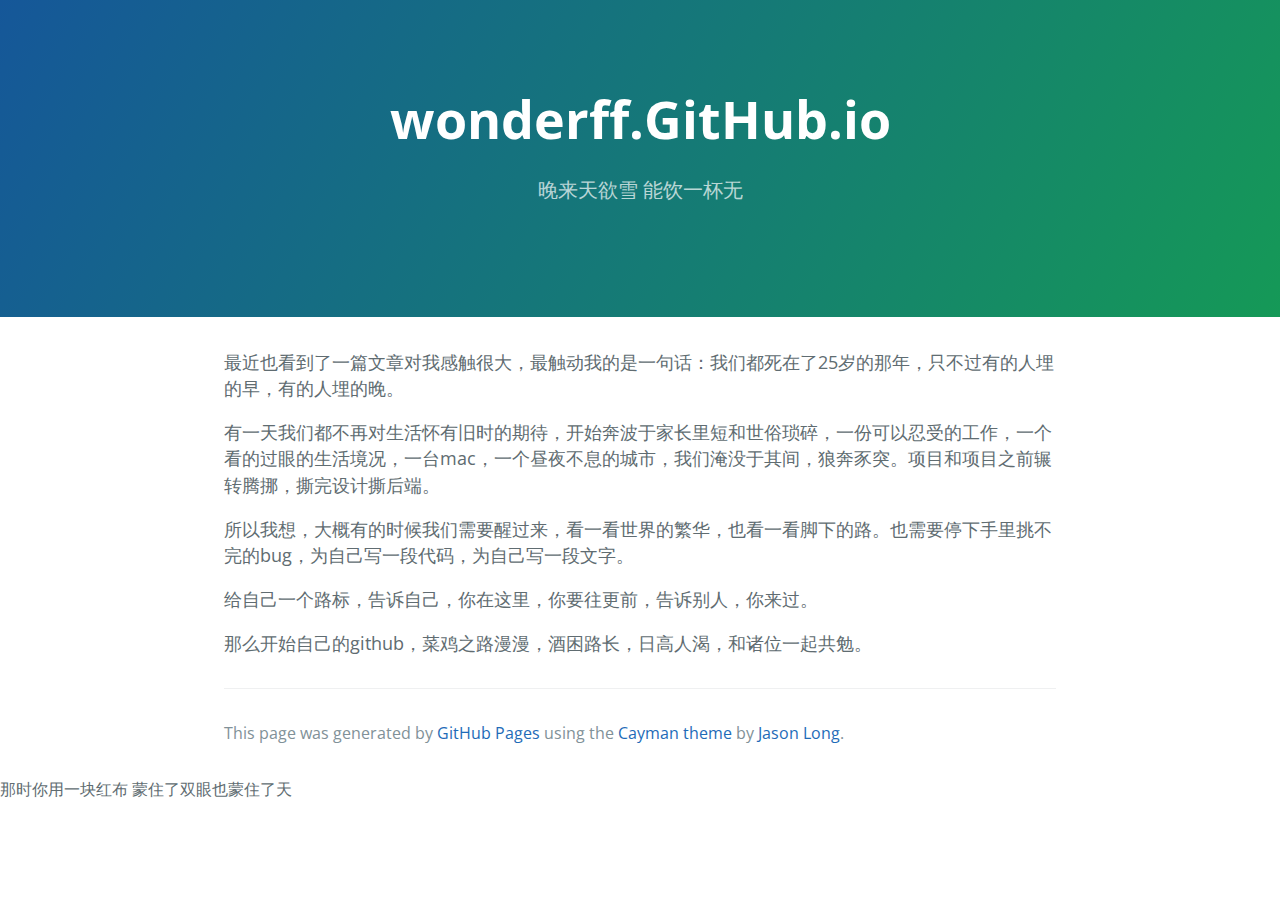
<file: index.html>
<!DOCTYPE html>
<html lang="en-us">
  <head>
    <meta charset="UTF-8">
    <title>wonderff.GitHub.io by wonderFF</title>
    <meta name="viewport" content="width=device-width, initial-scale=1">
    <link rel="stylesheet" type="text/css" href="stylesheets/normalize.css" media="screen">
    <link href='https://fonts.googleapis.com/css?family=Open+Sans:400,700' rel='stylesheet' type='text/css'>
    <link rel="stylesheet" type="text/css" href="stylesheets/stylesheet.css" media="screen">
    <link rel="stylesheet" type="text/css" href="stylesheets/github-light.css" media="screen">

  </head>
  <body>
    <section class="page-header">
      <h1 class="project-name">wonderff.GitHub.io</h1>
      <h2 class="project-tagline">晚来天欲雪 能饮一杯无</h2>
    </section>

    <section class="main-content">
      <p>最近也看到了一篇文章对我感触很大，最触动我的是一句话：我们都死在了25岁的那年，只不过有的人埋的早，有的人埋的晚。</p>

<p>有一天我们都不再对生活怀有旧时的期待，开始奔波于家长里短和世俗琐碎，一份可以忍受的工作，一个看的过眼的生活境况，一台mac，一个昼夜不息的城市，我们淹没于其间，狼奔豕突。项目和项目之前辗转腾挪，撕完设计撕后端。</p>

<p>所以我想，大概有的时候我们需要醒过来，看一看世界的繁华，也看一看脚下的路。也需要停下手里挑不完的bug，为自己写一段代码，为自己写一段文字。</p>

<p>给自己一个路标，告诉自己，你在这里，你要往更前，告诉别人，你来过。</p>

<p>那么开始自己的github，菜鸡之路漫漫，酒困路长，日高人渴，和诸位一起共勉。</p>

      <footer class="site-footer">

        <span class="site-footer-credits">This page was generated by <a href="https://pages.github.com">GitHub Pages</a> using the <a href="https://github.com/jasonlong/cayman-theme">Cayman theme</a> by <a href="https://twitter.com/jasonlong">Jason Long</a>.</span>
      </footer>

    </section>
    <span>那时你用一块红布 蒙住了双眼也蒙住了天</span>
  
  </body>
</html>
</file>
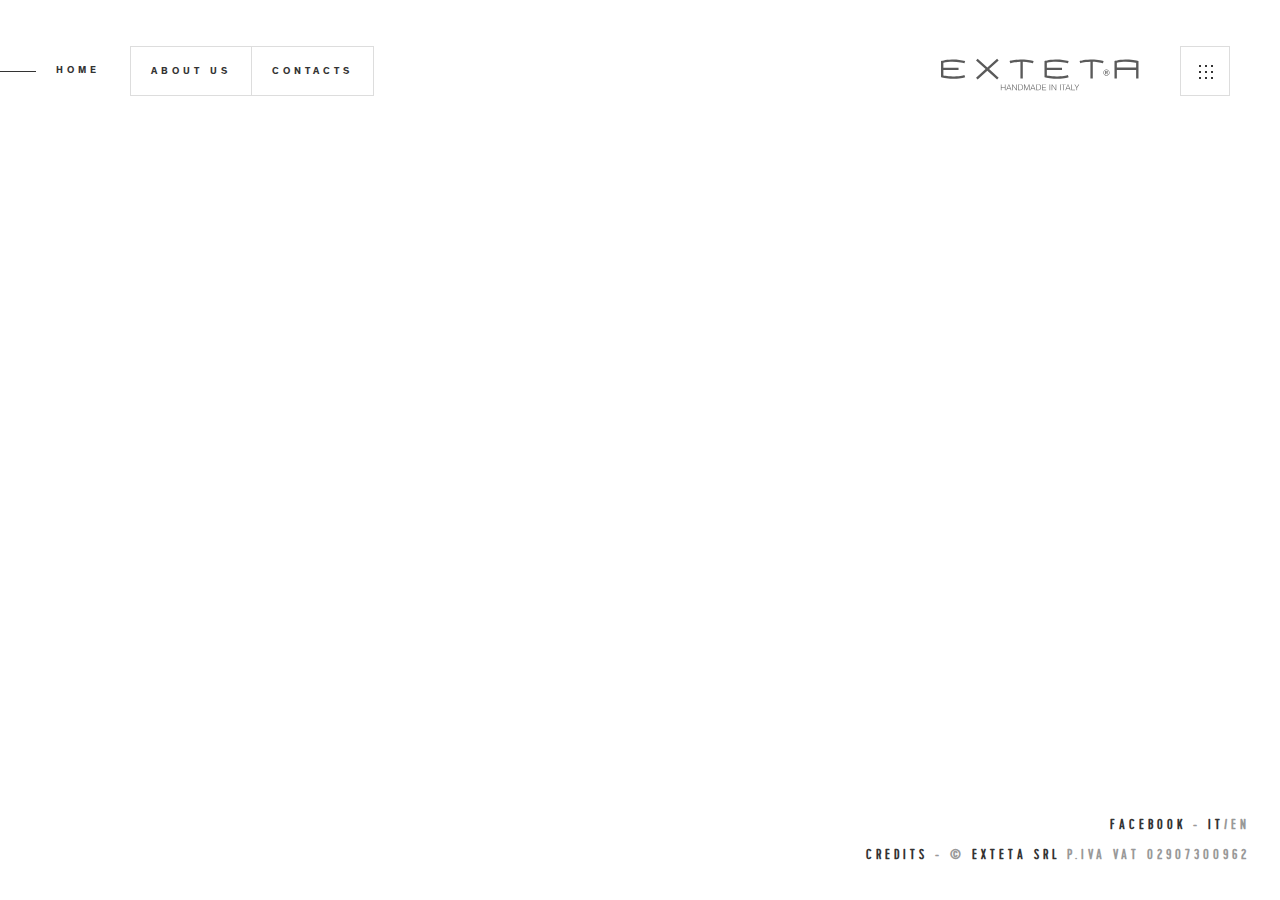
<file: about.html>
<!DOCTYPE html>
<html lang="en">
<head>
	<meta charset="UTF-8" />
	<title>Document</title>
	<link rel="stylesheet" href="css/reset.css" />
	<link rel="stylesheet" href="css/basic.css" />
</head>
<body>
	<div id="initBg"></div>
	<header id="header">
		<div class="header-left">
			<a href="#" class="nav home">
				HOME
				<span></span>
			</a>
			<a href="#" class="nav about">
				ABOUT US
				<span></span>
				<span></span>
				<span></span>
				<span></span>
			</a>
			<a href="#" class="nav contact">
				CONTACTS
				<span></span>
				<span></span>
				<span></span>
				<span></span>
			</a>
		</div>


		<div class="header-logo">
			<a href="#">
				 <svg xmlns="http://www.w3.org/2000/svg" viewBox="-0.479 -0.369 95 16" preserveAspectRatio="xMidYMid meet">
					<polygon fill="#5a5a5a" points="28.708,14.969 28.708,13.6 30.36,13.6 30.36,14.969 30.624,14.969 30.624,12.175 30.36,12.175 
					30.36,13.374 28.708,13.374 28.708,12.175 28.444,12.175 28.444,14.969 "></polygon>
					<path fill-rule="evenodd" clip-rule="evenodd" fill="#5a5a5a" d="M31.264,14.969l0.33-0.877h1.273l0.322,0.877h0.272l-1.071-2.794
					h-0.299l-1.098,2.794H31.264z M32.231,12.4l0.547,1.466h-1.094L32.231,12.4z"></path>
					<polygon fill="#5a5a5a" points="35.708,14.969 36.015,14.969 36.015,12.175 35.75,12.175 35.75,14.615 35.743,14.615 34.129,12.175 
					33.83,12.175 33.83,14.969 34.094,14.969 34.094,12.532 34.102,12.532 "></polygon>
					<path fill-rule="evenodd" clip-rule="evenodd" fill="#5a5a5a" d="M37.593,14.969c0.369,0,0.734-0.055,0.99-0.342
					c0.255-0.279,0.337-0.69,0.337-1.059c0-0.373-0.097-0.916-0.465-1.185c-0.261-0.189-0.551-0.209-0.862-0.209h-0.955v2.794H37.593z
					 M36.903,12.4h0.632c0.232,0,0.473,0.015,0.64,0.104c0.393,0.209,0.481,0.655,0.481,1.063c0,0.38-0.093,0.856-0.466,1.047
					c-0.213,0.113-0.419,0.128-0.655,0.128h-0.632V12.4z"></path>
					<polygon fill="#5a5a5a" points="39.692,14.969 39.692,12.478 39.701,12.478 40.621,14.969 40.869,14.969 41.785,12.478 
					41.792,12.478 41.792,14.969 42.056,14.969 42.056,12.175 41.656,12.175 40.756,14.639 40.748,14.639 39.832,12.175 39.429,12.175 
					39.429,14.969 "></polygon>
					<path fill-rule="evenodd" clip-rule="evenodd" fill="#5a5a5a" d="M42.688,14.969l0.33-0.877h1.273l0.321,0.877h0.272l-1.072-2.794
					h-0.299l-1.098,2.794H42.688z M43.654,12.4l0.547,1.466h-1.095L43.654,12.4z"></path>
					<path fill-rule="evenodd" clip-rule="evenodd" fill="#5a5a5a" d="M46.215,14.969c0.369,0,0.734-0.055,0.991-0.342
					c0.255-0.279,0.336-0.69,0.336-1.059c0-0.373-0.097-0.916-0.465-1.185c-0.26-0.189-0.551-0.209-0.862-0.209H45.26v2.794H46.215z
					 M45.524,12.4h0.632c0.234,0,0.474,0.015,0.641,0.104c0.393,0.209,0.481,0.655,0.481,1.063c0,0.38-0.093,0.856-0.465,1.047
					c-0.213,0.113-0.419,0.128-0.656,0.128h-0.632V12.4z"></path>
					<polygon fill="#5a5a5a" points="49.959,14.969 49.959,14.743 48.326,14.743 48.326,13.634 49.765,13.634 49.765,13.409 
					48.326,13.409 48.326,12.4 49.92,12.4 49.92,12.175 48.062,12.175 48.062,14.969 "></polygon>
					<rect x="51.604" y="12.175" fill="#5a5a5a" width="0.264" height="2.794"></rect>
					<polygon fill="#5a5a5a" points="54.46,14.969 54.766,14.969 54.766,12.175 54.502,12.175 54.502,14.615 54.495,14.615 
					52.881,12.175 52.581,12.175 52.581,14.969 52.845,14.969 52.845,12.532 52.854,12.532 "></polygon>
					<rect x="56.562" y="12.175" fill="#5a5a5a" width="0.264" height="2.794"></rect>
					<polygon fill="#5a5a5a" points="57.295,12.4 58.179,12.4 58.179,14.969 58.443,14.969 58.443,12.4 59.328,12.4 59.328,12.175 
					57.295,12.175 "></polygon>
					<path fill-rule="evenodd" clip-rule="evenodd" fill="#5a5a5a" d="M59.363,14.969l0.33-0.877h1.271l0.323,0.877h0.271l-1.071-2.794
					h-0.3l-1.097,2.794H59.363z M60.328,12.4l0.548,1.466h-1.094L60.328,12.4z"></path>
					<polygon fill="#5a5a5a" points="63.698,14.969 63.698,14.743 62.2,14.743 62.2,12.175 61.937,12.175 61.937,14.969 "></polygon>
					<polygon fill="#5a5a5a" points="63.698,12.175 63.394,12.175 64.393,13.77 64.393,14.969 64.655,14.969 64.655,13.75 65.67,12.175 
					65.362,12.175 64.52,13.521 "></polygon>
					<path fill="#5a5a5a" d="M65.821,1.056c0,0,1.754-0.625,5.131-0.749c3.357-0.123,6.3,0.734,6.318,0.739l-0.315,1.08
					c0,0-0.693-0.201-1.783-0.389c-0.831-0.144-1.892-0.278-3.049-0.31v7.987h-1.124V1.431c-3.162,0.116-4.804,0.686-4.804,0.686
					L65.821,1.056z"></path>
					<path fill="#5a5a5a" d="M92.715,5.326h-9.156v4.086h-1.125l-0.001-8.363c0,0,1.734-0.619,5.112-0.742
					c3.355-0.123,6.278,0.728,6.296,0.732v8.372h-1.126V5.326z M83.559,4.202h9.156V1.923C92.449,1.864,92.13,1.8,91.764,1.737
					c-2.465-0.425-5.696-0.506-8.205,0.146V4.202z"></path>
					<path fill="#5a5a5a" d="M50.299,1.895v2.312h7.202v1.125h-7.202v2.593c0.276,0.06,0.619,0.127,1.011,0.193
					C52.406,8.301,53.9,8.467,55.487,8.4c3.155-0.133,4.792-0.712,4.792-0.712l0.379,1.058c0,0-1.75,0.636-5.124,0.777
					c-3.353,0.14-6.299-0.698-6.317-0.703l-0.043-0.015V1.064l0.021-0.008c0,0,1.754-0.626,5.131-0.749
					c1.989-0.073,4.385,0.175,6.318,0.738l-0.316,1.08c0,0-0.693-0.201-1.782-0.389C56.067,1.31,52.814,1.23,50.299,1.895"></path>
					<path fill="#5a5a5a" d="M32.562,1.056c0,0,1.753-0.625,5.13-0.749c3.357-0.123,6.3,0.734,6.318,0.739l-0.315,1.08
					c0,0-0.694-0.201-1.784-0.389c-0.832-0.144-1.892-0.278-3.049-0.31v7.987h-1.125V1.431c-3.161,0.116-4.803,0.686-4.803,0.686
					L32.562,1.056z"></path>
					<path fill="#5a5a5a" d="M1.125,1.895v2.312h7.202v1.125H1.125v2.593C1.4,7.984,1.742,8.052,2.136,8.118
					C3.233,8.301,4.726,8.467,6.312,8.4c3.155-0.133,4.792-0.712,4.792-0.712l0.38,1.058c0,0-1.75,0.636-5.124,0.777
					c-3.353,0.14-6.3-0.698-6.317-0.703L0,8.806V1.064l0.021-0.008c0,0,1.753-0.626,5.131-0.749c1.989-0.073,4.386,0.175,6.317,0.738
					l-0.314,1.08c0,0-0.695-0.201-1.784-0.389C6.893,1.31,3.64,1.23,1.125,1.895"></path>
					<polygon fill="#5a5a5a" points="17.399,0 22.023,4.162 26.646,0 27.399,0.835 22.863,4.917 27.399,8.999 26.646,9.836 22.023,5.674 
					17.399,9.836 16.647,8.999 21.183,4.917 16.647,0.835 "></polygon>
					<path fill-rule="evenodd" clip-rule="evenodd" fill="#5a5a5a" d="M80.08,6.588c0,0.4-0.146,0.746-0.438,1.039
					c-0.292,0.285-0.647,0.428-1.066,0.428c-0.399,0-0.74-0.143-1.019-0.428c-0.28-0.293-0.419-0.648-0.419-1.067
					c0-0.387,0.142-0.724,0.429-1.01c0.291-0.285,0.637-0.429,1.037-0.429c0.419,0,0.769,0.144,1.048,0.429
					C79.937,5.829,80.08,6.176,80.08,6.588 M79.861,6.588c0-0.349-0.12-0.641-0.363-0.875C79.264,5.47,78.966,5.35,78.604,5.35
					c-0.35,0-0.645,0.12-0.886,0.362c-0.235,0.234-0.353,0.527-0.353,0.875c0,0.349,0.12,0.648,0.362,0.896
					c0.241,0.24,0.533,0.361,0.876,0.361c0.355,0,0.654-0.121,0.895-0.361C79.741,7.236,79.861,6.937,79.861,6.588 M79.28,7.388h-0.381
					l-0.306-0.657h-0.229v0.657h-0.333v-1.59h0.562c0.452,0,0.677,0.155,0.677,0.467c0,0.196-0.114,0.336-0.344,0.419L79.28,7.388z
					 M78.594,6.512c0.21,0,0.314-0.076,0.314-0.229c0-0.152-0.111-0.229-0.333-0.229h-0.21v0.458H78.594z"></path>
				</svg>
			</a>
		</div>

		<div class="header-open">
			<a href="#" class="open">
				<span class="line"></span>
				<span class="line"></span>
				<span class="line"></span>
				<span class="line"></span>
				<i class="dot"></i>
				<i class="dot"></i>
				<i class="dot"></i>
				<i class="dot"></i>
				<i class="dot"></i>
				<i class="dot"></i>
				<i class="dot"></i>
				<i class="dot"></i>
				<i class="dot"></i>
			</a>
		</div>
	</header>
	<nav id="landing" class="land-unactive">
		<ul id="landing-items">	
		</ul>
		<div class="circle">	
		</div>
	</nav>
	
	<footer id="footer">
		<div class="footer-right">
			<p><a href="#">FACEBOOK</a> - <a href="#" class="lang">IT</a>/<a href="#" class="lang active">EN</a></p>
			<p><a href="#">CREDITS</a> - © <a href="#">EXTETA SRL</a> P.IVA VAT 02907300962</p>
		</div>
	</footer>

<script src="js/templete-native.js"></script>
<script id="model-open" type="text/html">
	<%for(var i=0;i<products.length;i++){%>
		<li>
			<a href=<%=products[i].link%> >
			<div class="before" style="background-color:<%=products[i].color%>"></div>
				<header>
					<h1>
						<%for(var j=0; j<products[i].title.length;j++){%>
						<div style=
							<%if(products[i].title.length == 1){%>
								<%=("top:36%")%>
							<%}%>
						>
							<%for(var k=0; k<products[i].title[j].length;k++){%>
							<span style="transition-delay:<%=k*20%>ms">
								<%=products[i].title[j][k]%>
							</span>
							<%}%>
						</div>
						<%}%>
					</h1>
				</header>
			</a>
			<figure>
				<img src=<%=products[i].img%>>
				<img src=<%=products[i]["shadow-pic"]%>>
			</figure>
		</li>
	<%}%>
</script>

<script src="js/open-data.js"></script>	
<script src="js/basic.js"></script>
</body>
</html>
</file>
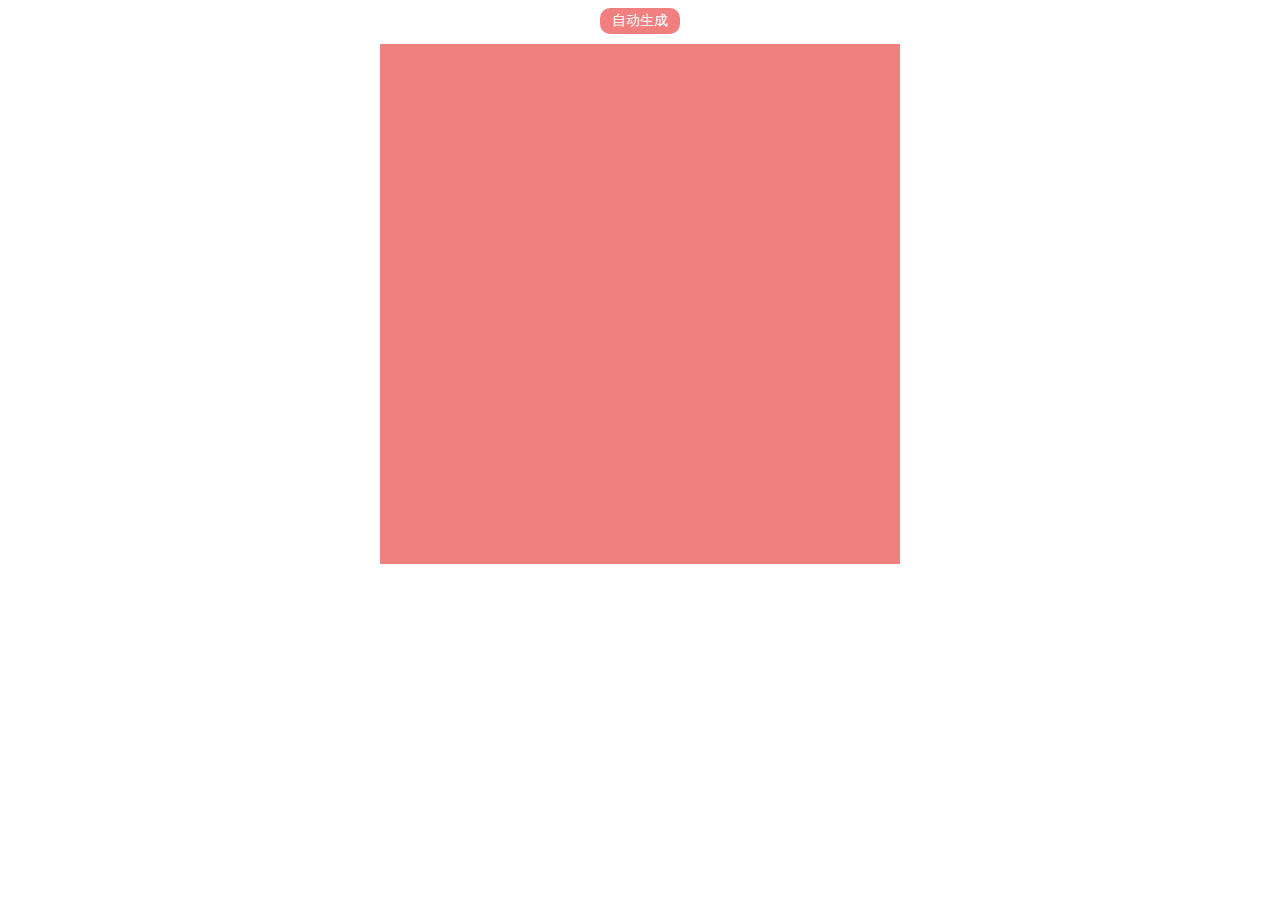
<file: autoForm5box.html>
<!DOCTYPE html>
<html lang="en">
<head>
	<meta charset="UTF-8" />
	<title>Document</title>
	<style>
		body { text-align: center;}
		input { width: 80px; height: 26px; text-align: center; background-color: #f08080; border: 2px solid #f08080; border-radius: 10px; font-size: 14px; color: #fff; outline: none;}
		input:hover { background-color: #ffa07a; color: #fff; border: 2px solid #ffa07a;}
		.wrap { width: 500px; height: 500px; margin: 10px auto; background-color: #f08080; border: 10px solid #f08080; position: relative;}
		span { position: absolute; width: 100px; height: 100px; background-color: #fff;}
	</style>
	<script>
		window.onload = function() {
			var wrap = document.querySelector("div");
			var btn = document.querySelector("input");
			var dir = ['top','right','bottom','left'];
			var n = 0;
			btn.onclick = function() {
				wrap.innerHTML = '<span></span><span></span><span></span><span></span><span></span>';
				n++;
				var span = document.querySelectorAll("span");
				for (var i = 0; i < span.length; i++) {	
					span[i].style[dir[n%4]] = 100 * i + 'px';
					span[i].style[dir[(n+1)%4]] = 100 * ( 2 - Math.abs(2-i)) + 'px';
				};
			};

			document.ondblclick = function(){
				alert(1);
				console.log(2)
			}
			document.onclick = function() {
				console.log(1);
			};
		};
	</script>
</head>
<body>
	<input type="button" value="自动生成" />
	<div class="wrap">
	</div>
	
</body>
</html>
</file>
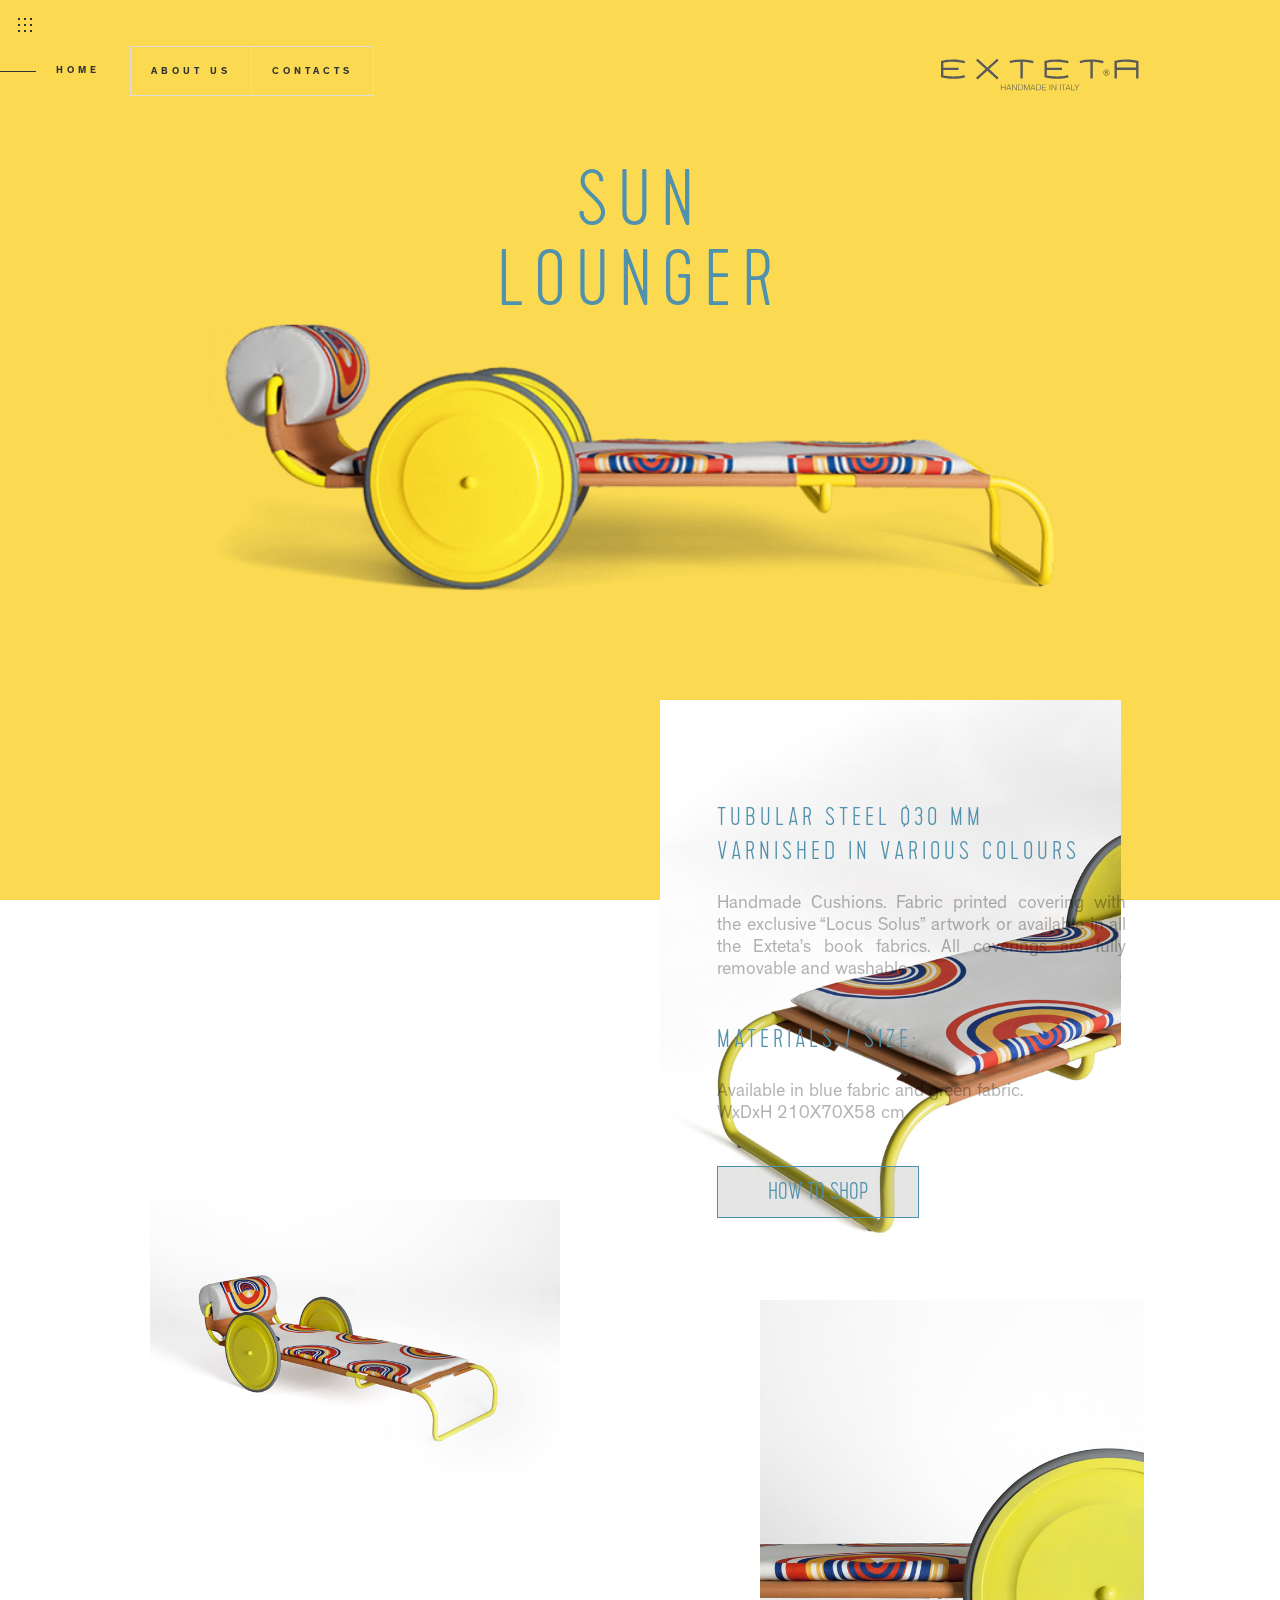
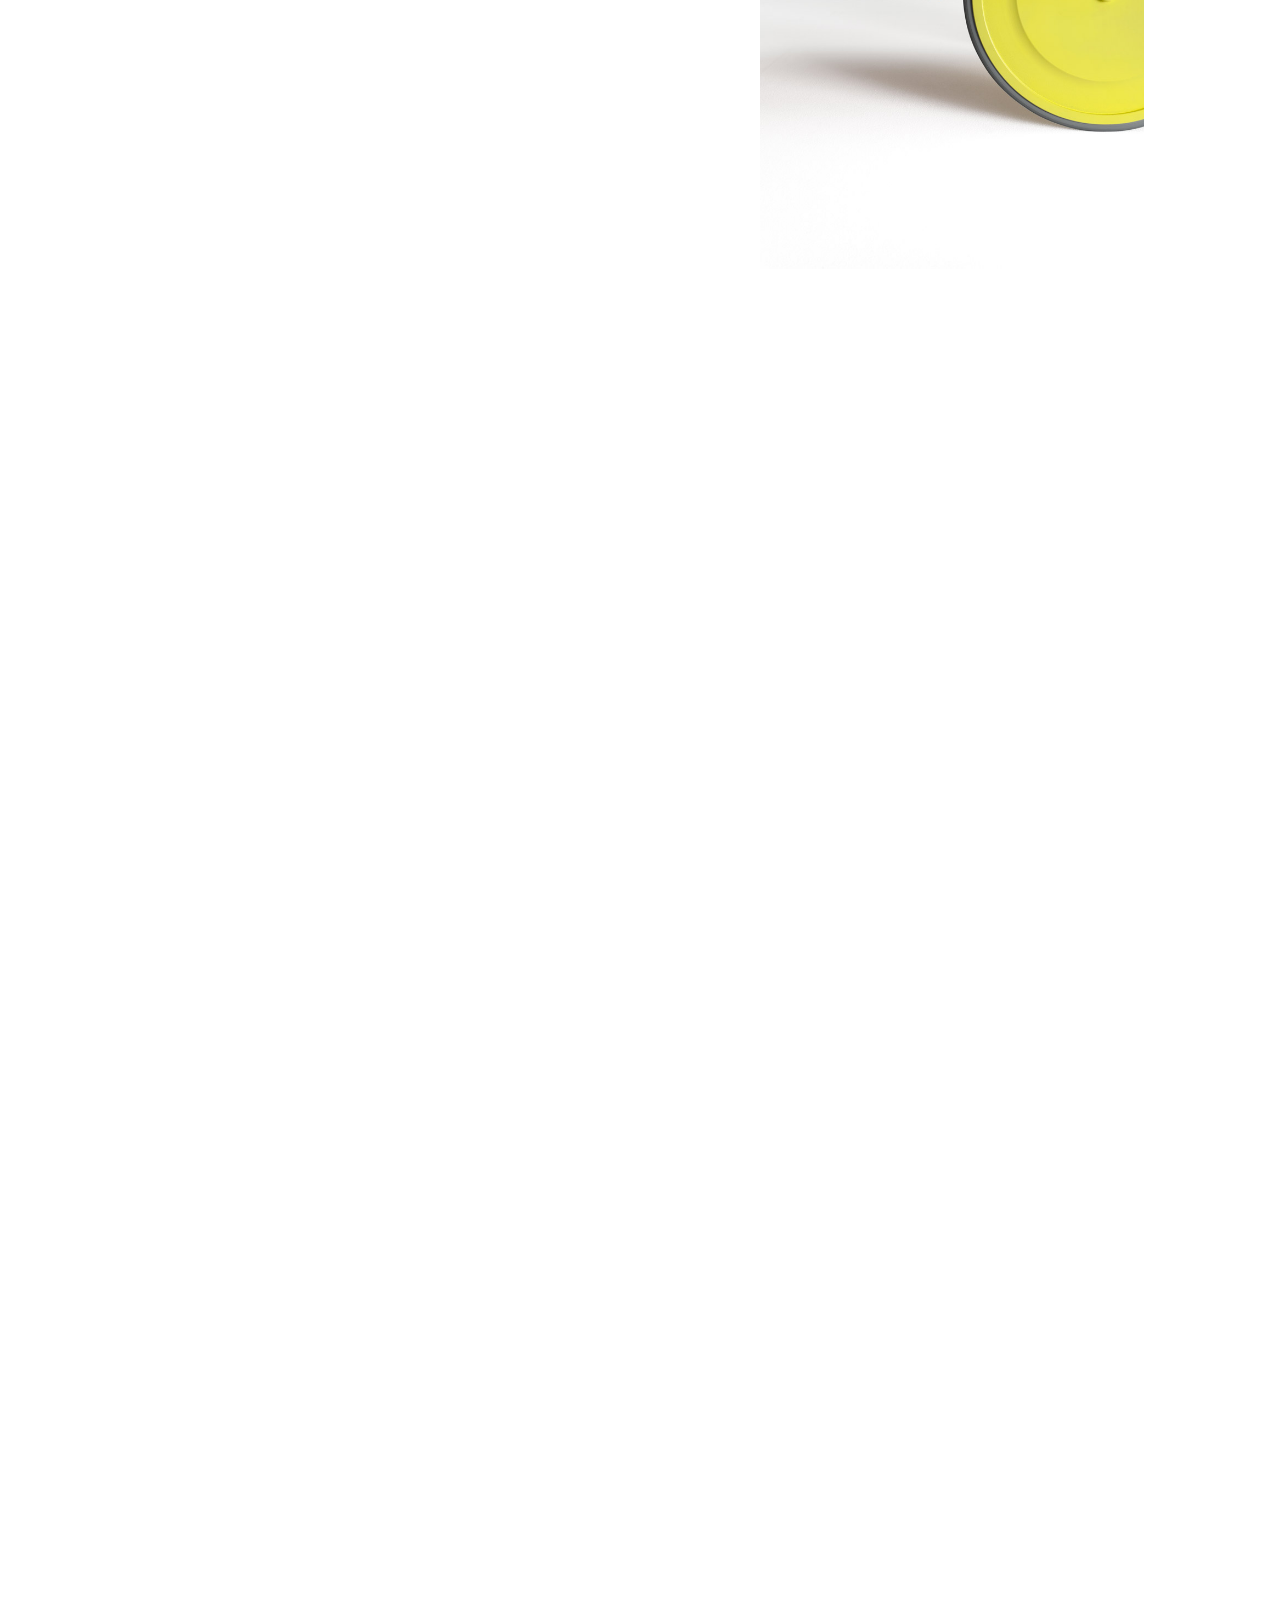
<file: sunlounger.html>
<!DOCTYPE html>
<html lang="en">
<head>
	<meta charset="UTF-8" />
	<title>sun lounger</title>
	<link rel="stylesheet" href="css/reset.css" />
	<link rel="stylesheet" href="css/basic.css" />
	<link rel="stylesheet" href="css/sunlounger.css" />
</head>
<body>
	<div id="initBg">	
	</div>
	<header id="header">
		<div class="header-left">
			<a href="./index.html" class="nav home">
				HOME
				<span></span>
			</a>
			<a href="./about.html" class="nav about">
				ABOUT US
				<span></span>
				<span></span>
				<span></span>
				<span></span>
			</a>
			<a href="javascript:;" class="nav contact">
				CONTACTS
				<span></span>
				<span></span>
				<span></span>
				<span></span>
			</a>
		</div>
		<div class="header-logo">
			<a href="javascript:;">
				<svg xmlns="http://www.w3.org/2000/svg" viewBox="-0.479 -0.369 95 16" preserveAspectRatio="xMidYMid meet">
					<polygon fill="#5a5a5a" points="28.708,14.969 28.708,13.6 30.36,13.6 30.36,14.969 30.624,14.969 30.624,12.175 30.36,12.175 
					30.36,13.374 28.708,13.374 28.708,12.175 28.444,12.175 28.444,14.969 "></polygon>
					<path fill-rule="evenodd" clip-rule="evenodd" fill="#5a5a5a" d="M31.264,14.969l0.33-0.877h1.273l0.322,0.877h0.272l-1.071-2.794
					h-0.299l-1.098,2.794H31.264z M32.231,12.4l0.547,1.466h-1.094L32.231,12.4z"></path>
					<polygon fill="#5a5a5a" points="35.708,14.969 36.015,14.969 36.015,12.175 35.75,12.175 35.75,14.615 35.743,14.615 34.129,12.175 
					33.83,12.175 33.83,14.969 34.094,14.969 34.094,12.532 34.102,12.532 "></polygon>
					<path fill-rule="evenodd" clip-rule="evenodd" fill="#5a5a5a" d="M37.593,14.969c0.369,0,0.734-0.055,0.99-0.342
					c0.255-0.279,0.337-0.69,0.337-1.059c0-0.373-0.097-0.916-0.465-1.185c-0.261-0.189-0.551-0.209-0.862-0.209h-0.955v2.794H37.593z
					 M36.903,12.4h0.632c0.232,0,0.473,0.015,0.64,0.104c0.393,0.209,0.481,0.655,0.481,1.063c0,0.38-0.093,0.856-0.466,1.047
					c-0.213,0.113-0.419,0.128-0.655,0.128h-0.632V12.4z"></path>
					<polygon fill="#5a5a5a" points="39.692,14.969 39.692,12.478 39.701,12.478 40.621,14.969 40.869,14.969 41.785,12.478 
					41.792,12.478 41.792,14.969 42.056,14.969 42.056,12.175 41.656,12.175 40.756,14.639 40.748,14.639 39.832,12.175 39.429,12.175 
					39.429,14.969 "></polygon>
					<path fill-rule="evenodd" clip-rule="evenodd" fill="#5a5a5a" d="M42.688,14.969l0.33-0.877h1.273l0.321,0.877h0.272l-1.072-2.794
					h-0.299l-1.098,2.794H42.688z M43.654,12.4l0.547,1.466h-1.095L43.654,12.4z"></path>
					<path fill-rule="evenodd" clip-rule="evenodd" fill="#5a5a5a" d="M46.215,14.969c0.369,0,0.734-0.055,0.991-0.342
					c0.255-0.279,0.336-0.69,0.336-1.059c0-0.373-0.097-0.916-0.465-1.185c-0.26-0.189-0.551-0.209-0.862-0.209H45.26v2.794H46.215z
					 M45.524,12.4h0.632c0.234,0,0.474,0.015,0.641,0.104c0.393,0.209,0.481,0.655,0.481,1.063c0,0.38-0.093,0.856-0.465,1.047
					c-0.213,0.113-0.419,0.128-0.656,0.128h-0.632V12.4z"></path>
					<polygon fill="#5a5a5a" points="49.959,14.969 49.959,14.743 48.326,14.743 48.326,13.634 49.765,13.634 49.765,13.409 
					48.326,13.409 48.326,12.4 49.92,12.4 49.92,12.175 48.062,12.175 48.062,14.969 "></polygon>
					<rect x="51.604" y="12.175" fill="#5a5a5a" width="0.264" height="2.794"></rect>
					<polygon fill="#5a5a5a" points="54.46,14.969 54.766,14.969 54.766,12.175 54.502,12.175 54.502,14.615 54.495,14.615 
					52.881,12.175 52.581,12.175 52.581,14.969 52.845,14.969 52.845,12.532 52.854,12.532 "></polygon>
					<rect x="56.562" y="12.175" fill="#5a5a5a" width="0.264" height="2.794"></rect>
					<polygon fill="#5a5a5a" points="57.295,12.4 58.179,12.4 58.179,14.969 58.443,14.969 58.443,12.4 59.328,12.4 59.328,12.175 
					57.295,12.175 "></polygon>
					<path fill-rule="evenodd" clip-rule="evenodd" fill="#5a5a5a" d="M59.363,14.969l0.33-0.877h1.271l0.323,0.877h0.271l-1.071-2.794
					h-0.3l-1.097,2.794H59.363z M60.328,12.4l0.548,1.466h-1.094L60.328,12.4z"></path>
					<polygon fill="#5a5a5a" points="63.698,14.969 63.698,14.743 62.2,14.743 62.2,12.175 61.937,12.175 61.937,14.969 "></polygon>
					<polygon fill="#5a5a5a" points="63.698,12.175 63.394,12.175 64.393,13.77 64.393,14.969 64.655,14.969 64.655,13.75 65.67,12.175 
					65.362,12.175 64.52,13.521 "></polygon>
					<path fill="#5a5a5a" d="M65.821,1.056c0,0,1.754-0.625,5.131-0.749c3.357-0.123,6.3,0.734,6.318,0.739l-0.315,1.08
					c0,0-0.693-0.201-1.783-0.389c-0.831-0.144-1.892-0.278-3.049-0.31v7.987h-1.124V1.431c-3.162,0.116-4.804,0.686-4.804,0.686
					L65.821,1.056z"></path>
					<path fill="#5a5a5a" d="M92.715,5.326h-9.156v4.086h-1.125l-0.001-8.363c0,0,1.734-0.619,5.112-0.742
					c3.355-0.123,6.278,0.728,6.296,0.732v8.372h-1.126V5.326z M83.559,4.202h9.156V1.923C92.449,1.864,92.13,1.8,91.764,1.737
					c-2.465-0.425-5.696-0.506-8.205,0.146V4.202z"></path>
					<path fill="#5a5a5a" d="M50.299,1.895v2.312h7.202v1.125h-7.202v2.593c0.276,0.06,0.619,0.127,1.011,0.193
					C52.406,8.301,53.9,8.467,55.487,8.4c3.155-0.133,4.792-0.712,4.792-0.712l0.379,1.058c0,0-1.75,0.636-5.124,0.777
					c-3.353,0.14-6.299-0.698-6.317-0.703l-0.043-0.015V1.064l0.021-0.008c0,0,1.754-0.626,5.131-0.749
					c1.989-0.073,4.385,0.175,6.318,0.738l-0.316,1.08c0,0-0.693-0.201-1.782-0.389C56.067,1.31,52.814,1.23,50.299,1.895"></path>
					<path fill="#5a5a5a" d="M32.562,1.056c0,0,1.753-0.625,5.13-0.749c3.357-0.123,6.3,0.734,6.318,0.739l-0.315,1.08
					c0,0-0.694-0.201-1.784-0.389c-0.832-0.144-1.892-0.278-3.049-0.31v7.987h-1.125V1.431c-3.161,0.116-4.803,0.686-4.803,0.686
					L32.562,1.056z"></path>
					<path fill="#5a5a5a" d="M1.125,1.895v2.312h7.202v1.125H1.125v2.593C1.4,7.984,1.742,8.052,2.136,8.118
					C3.233,8.301,4.726,8.467,6.312,8.4c3.155-0.133,4.792-0.712,4.792-0.712l0.38,1.058c0,0-1.75,0.636-5.124,0.777
					c-3.353,0.14-6.3-0.698-6.317-0.703L0,8.806V1.064l0.021-0.008c0,0,1.753-0.626,5.131-0.749c1.989-0.073,4.386,0.175,6.317,0.738
					l-0.314,1.08c0,0-0.695-0.201-1.784-0.389C6.893,1.31,3.64,1.23,1.125,1.895"></path>
					<polygon fill="#5a5a5a" points="17.399,0 22.023,4.162 26.646,0 27.399,0.835 22.863,4.917 27.399,8.999 26.646,9.836 22.023,5.674 
					17.399,9.836 16.647,8.999 21.183,4.917 16.647,0.835 "></polygon>
					<path fill-rule="evenodd" clip-rule="evenodd" fill="#5a5a5a" d="M80.08,6.588c0,0.4-0.146,0.746-0.438,1.039
					c-0.292,0.285-0.647,0.428-1.066,0.428c-0.399,0-0.74-0.143-1.019-0.428c-0.28-0.293-0.419-0.648-0.419-1.067
					c0-0.387,0.142-0.724,0.429-1.01c0.291-0.285,0.637-0.429,1.037-0.429c0.419,0,0.769,0.144,1.048,0.429
					C79.937,5.829,80.08,6.176,80.08,6.588 M79.861,6.588c0-0.349-0.12-0.641-0.363-0.875C79.264,5.47,78.966,5.35,78.604,5.35
					c-0.35,0-0.645,0.12-0.886,0.362c-0.235,0.234-0.353,0.527-0.353,0.875c0,0.349,0.12,0.648,0.362,0.896
					c0.241,0.24,0.533,0.361,0.876,0.361c0.355,0,0.654-0.121,0.895-0.361C79.741,7.236,79.861,6.937,79.861,6.588 M79.28,7.388h-0.381
					l-0.306-0.657h-0.229v0.657h-0.333v-1.59h0.562c0.452,0,0.677,0.155,0.677,0.467c0,0.196-0.114,0.336-0.344,0.419L79.28,7.388z
					 M78.594,6.512c0.21,0,0.314-0.076,0.314-0.229c0-0.152-0.111-0.229-0.333-0.229h-0.21v0.458H78.594z"></path>
				</svg>
			</a>
		</div>
	</header>
	<header id="navBtn">
		<div class="header-open">
			<a href="javascript:;" class="open">
				<span class="line"></span>
				<span class="line"></span>
				<span class="line"></span>
				<span class="line"></span>
				<i class="dot"></i>
				<i class="dot"></i>
				<i class="dot"></i>
				<i class="dot"></i>
				<i class="dot"></i>
				<i class="dot"></i>
				<i class="dot"></i>
				<i class="dot"></i>
				<i class="dot"></i>
			</a>
		</div>
	</header>
	<nav id="landing" class="land-unactive">
		<ul id="landing-items">	
		</ul>
		<div class="circle">	
		</div>
	</nav>
	<section id="scroll">
	</section>

	<div id="fix_wrap">

		<div id="title">
			<div>SUN</div>
			<div>LOUNGER</div>
		</div>
		<div id="productImg">
			<img src="./img/product/sun_lounger/sun_lounger.png" height="663" width="851" alt="" />
			<img src="./img/product/sun_lounger/sun_lounger_shadow.png" height="663" width="851" alt="" />
		</div>
		<div id="details">
			<div id="detail_1">
				<img src="./img/product/sun_lounger/details/sdraio_locus_solus_1.jpg" height="1050" width="700" alt="" />
			</div>
			<div id="detail_2">
				<img src="./img/product/sun_lounger/details/sdraio_locus_solus_2.jpg" height="467" width="700" />
			</div>
			<div id="detail_3">
				<img src="./img/product/sun_lounger/details/sdraio_locus_solus_3.jpg" height="1038" width="700"/>
			</div>
		</div>
		
		
		<div id="moreType">
			<div id="diffColor">
				<ul>
					<li></li>
					<li></li>
					<li></li>
					<li></li>
					<li></li>
					<li></li>
				</ul>
			</div>
			<div id="desc">
				<h2>
					<div>TUBULAR STEEL Ø30 MM</div>
					<div>VARNISHED IN VARIOUS COLOURS</div>
				</h2>
				<p>
					Handmade Cushions. Fabric printed covering with the exclusive “Locus Solus” artwork or available in all the Exteta’s book fabrics. All coverings are fully removable and washable
				</p>
				<h2>
					MATERIALS&nbsp;/&nbsp;SIZE:
				</h2>
				<p>
					Available in blue fabric and green fabric.
					<br />
					WxDxH 210X70X58 cm
				</p>
				<a href="javascript:;">
					HOW TO SHOP
					<span></span>
					<span></span>
					<span></span>
					<span></span>
				</a>
			</div>
		</div>

		<footer id="footer">
			<div class="footer-right">
				<p><a href="javascript:;">FACEBOOK</a> - <a href="javascript:;" class="lang">IT</a>/<a href="javascript:;" class="lang active">EN</a></p>
				<p><a href="javascript:;">CREDITS</a> - © <a href="javascript:;">EXTETA SRL</a> P.IVA VAT 02907300962</p>
			</div>
		</footer>
	</div>
	

<script src="js/templete-native.js"></script>
<script id="model-open" type="text/html">
	<%for(var i=0;i<products.length;i++){%>
		<li>
			<a href=<%=products[i].link%> >
			<div class="before" style="background-color:<%=products[i].color%>"></div>
				<header>
					<h1>
						<%for(var j=0; j<products[i].title.length;j++){%>
						<div style=
							<%if(products[i].title.length == 1){%>
								<%=("top:36%")%>
							<%}%>
						>
							<%for(var k=0; k<products[i].title[j].length;k++){%>
							<span style="transition-delay:<%=k*20%>ms">
								<%=products[i].title[j][k]%>
							</span>
							<%}%>
						</div>
						<%}%>
					</h1>
				</header>
			</a>
			<figure>
				<img src=<%=products[i].img%>>
				<img src=<%=products[i]["shadow-pic"]%>>
			</figure>
		</li>
	<%}%>
</script>
<script src="js/open-data.js"></script>	
<script src="js/basic.js"></script>
<script src="js/sunlounger.js"></script>
<script src="./js/sunlounger.js"></script>
</body>
</html>
</file>
<file: stylesheets/stylesheet.css>
* {
  box-sizing: border-box; }

body {
  padding: 0;
  margin: 0;
  font-family: "Open Sans", "Helvetica Neue", Helvetica, Arial, sans-serif;
  font-size: 16px;
  line-height: 1.5;
  color: #606c71; }

a {
  color: #1e6bb8;
  text-decoration: none; }
  a:hover {
    text-decoration: underline; }

.btn {
  display: inline-block;
  margin-bottom: 1rem;
  color: rgba(255, 255, 255, 0.7);
  background-color: rgba(255, 255, 255, 0.08);
  border-color: rgba(255, 255, 255, 0.2);
  border-style: solid;
  border-width: 1px;
  border-radius: 0.3rem;
  transition: color 0.2s, background-color 0.2s, border-color 0.2s; }
  .btn + .btn {
    margin-left: 1rem; }

.btn:hover {
  color: rgba(255, 255, 255, 0.8);
  text-decoration: none;
  background-color: rgba(255, 255, 255, 0.2);
  border-color: rgba(255, 255, 255, 0.3); }

@media screen and (min-width: 64em) {
  .btn {
    padding: 0.75rem 1rem; } }

@media screen and (min-width: 42em) and (max-width: 64em) {
  .btn {
    padding: 0.6rem 0.9rem;
    font-size: 0.9rem; } }

@media screen and (max-width: 42em) {
  .btn {
    display: block;
    width: 100%;
    padding: 0.75rem;
    font-size: 0.9rem; }
    .btn + .btn {
      margin-top: 1rem;
      margin-left: 0; } }

.page-header {
  color: #fff;
  text-align: center;
  background-color: #159957;
  background-image: linear-gradient(120deg, #155799, #159957); }

@media screen and (min-width: 64em) {
  .page-header {
    padding: 5rem 6rem; } }

@media screen and (min-width: 42em) and (max-width: 64em) {
  .page-header {
    padding: 3rem 4rem; } }

@media screen and (max-width: 42em) {
  .page-header {
    padding: 2rem 1rem; } }

.project-name {
  margin-top: 0;
  margin-bottom: 0.1rem; }

@media screen and (min-width: 64em) {
  .project-name {
    font-size: 3.25rem; } }

@media screen and (min-width: 42em) and (max-width: 64em) {
  .project-name {
    font-size: 2.25rem; } }

@media screen and (max-width: 42em) {
  .project-name {
    font-size: 1.75rem; } }

.project-tagline {
  margin-bottom: 2rem;
  font-weight: normal;
  opacity: 0.7; }

@media screen and (min-width: 64em) {
  .project-tagline {
    font-size: 1.25rem; } }

@media screen and (min-width: 42em) and (max-width: 64em) {
  .project-tagline {
    font-size: 1.15rem; } }

@media screen and (max-width: 42em) {
  .project-tagline {
    font-size: 1rem; } }

.main-content :first-child {
  margin-top: 0; }
.main-content img {
  max-width: 100%; }
.main-content h1, .main-content h2, .main-content h3, .main-content h4, .main-content h5, .main-content h6 {
  margin-top: 2rem;
  margin-bottom: 1rem;
  font-weight: normal;
  color: #159957; }
.main-content p {
  margin-bottom: 1em; }
.main-content code {
  padding: 2px 4px;
  font-family: Consolas, "Liberation Mono", Menlo, Courier, monospace;
  font-size: 0.9rem;
  color: #383e41;
  background-color: #f3f6fa;
  border-radius: 0.3rem; }
.main-content pre {
  padding: 0.8rem;
  margin-top: 0;
  margin-bottom: 1rem;
  font: 1rem Consolas, "Liberation Mono", Menlo, Courier, monospace;
  color: #567482;
  word-wrap: normal;
  background-color: #f3f6fa;
  border: solid 1px #dce6f0;
  border-radius: 0.3rem; }
  .main-content pre > code {
    padding: 0;
    margin: 0;
    font-size: 0.9rem;
    color: #567482;
    word-break: normal;
    white-space: pre;
    background: transparent;
    border: 0; }
.main-content .highlight {
  margin-bottom: 1rem; }
  .main-content .highlight pre {
    margin-bottom: 0;
    word-break: normal; }
.main-content .highlight pre, .main-content pre {
  padding: 0.8rem;
  overflow: auto;
  font-size: 0.9rem;
  line-height: 1.45;
  border-radius: 0.3rem; }
.main-content pre code, .main-content pre tt {
  display: inline;
  max-width: initial;
  padding: 0;
  margin: 0;
  overflow: initial;
  line-height: inherit;
  word-wrap: normal;
  background-color: transparent;
  border: 0; }
  .main-content pre code:before, .main-content pre code:after, .main-content pre tt:before, .main-content pre tt:after {
    content: normal; }
.main-content ul, .main-content ol {
  margin-top: 0; }
.main-content blockquote {
  padding: 0 1rem;
  margin-left: 0;
  color: #819198;
  border-left: 0.3rem solid #dce6f0; }
  .main-content blockquote > :first-child {
    margin-top: 0; }
  .main-content blockquote > :last-child {
    margin-bottom: 0; }
.main-content table {
  display: block;
  width: 100%;
  overflow: auto;
  word-break: normal;
  word-break: keep-all; }
  .main-content table th {
    font-weight: bold; }
  .main-content table th, .main-content table td {
    padding: 0.5rem 1rem;
    border: 1px solid #e9ebec; }
.main-content dl {
  padding: 0; }
  .main-content dl dt {
    padding: 0;
    margin-top: 1rem;
    font-size: 1rem;
    font-weight: bold; }
  .main-content dl dd {
    padding: 0;
    margin-bottom: 1rem; }
.main-content hr {
  height: 2px;
  padding: 0;
  margin: 1rem 0;
  background-color: #eff0f1;
  border: 0; }

@media screen and (min-width: 64em) {
  .main-content {
    max-width: 64rem;
    padding: 2rem 6rem;
    margin: 0 auto;
    font-size: 1.1rem; } }

@media screen and (min-width: 42em) and (max-width: 64em) {
  .main-content {
    padding: 2rem 4rem;
    font-size: 1.1rem; } }

@media screen and (max-width: 42em) {
  .main-content {
    padding: 2rem 1rem;
    font-size: 1rem; } }

.site-footer {
  padding-top: 2rem;
  margin-top: 2rem;
  border-top: solid 1px #eff0f1; }

.site-footer-owner {
  display: block;
  font-weight: bold; }

.site-footer-credits {
  color: #819198; }

@media screen and (min-width: 64em) {
  .site-footer {
    font-size: 1rem; } }

@media screen and (min-width: 42em) and (max-width: 64em) {
  .site-footer {
    font-size: 1rem; } }

@media screen and (max-width: 42em) {
  .site-footer {
    font-size: 0.9rem; } }
</file>
<file: stylesheets/github-light.css>
/*
The MIT License (MIT)

Copyright (c) 2016 GitHub, Inc.

Permission is hereby granted, free of charge, to any person obtaining a copy
of this software and associated documentation files (the "Software"), to deal
in the Software without restriction, including without limitation the rights
to use, copy, modify, merge, publish, distribute, sublicense, and/or sell
copies of the Software, and to permit persons to whom the Software is
furnished to do so, subject to the following conditions:

The above copyright notice and this permission notice shall be included in all
copies or substantial portions of the Software.

THE SOFTWARE IS PROVIDED "AS IS", WITHOUT WARRANTY OF ANY KIND, EXPRESS OR
IMPLIED, INCLUDING BUT NOT LIMITED TO THE WARRANTIES OF MERCHANTABILITY,
FITNESS FOR A PARTICULAR PURPOSE AND NONINFRINGEMENT. IN NO EVENT SHALL THE
AUTHORS OR COPYRIGHT HOLDERS BE LIABLE FOR ANY CLAIM, DAMAGES OR OTHER
LIABILITY, WHETHER IN AN ACTION OF CONTRACT, TORT OR OTHERWISE, ARISING FROM,
OUT OF OR IN CONNECTION WITH THE SOFTWARE OR THE USE OR OTHER DEALINGS IN THE
SOFTWARE.

*/

.pl-c /* comment */ {
  color: #969896;
}

.pl-c1 /* constant, variable.other.constant, support, meta.property-name, support.constant, support.variable, meta.module-reference, markup.raw, meta.diff.header */,
.pl-s .pl-v /* string variable */ {
  color: #0086b3;
}

.pl-e /* entity */,
.pl-en /* entity.name */ {
  color: #795da3;
}

.pl-smi /* variable.parameter.function, storage.modifier.package, storage.modifier.import, storage.type.java, variable.other */,
.pl-s .pl-s1 /* string source */ {
  color: #333;
}

.pl-ent /* entity.name.tag */ {
  color: #63a35c;
}

.pl-k /* keyword, storage, storage.type */ {
  color: #a71d5d;
}

.pl-s /* string */,
.pl-pds /* punctuation.definition.string, string.regexp.character-class */,
.pl-s .pl-pse .pl-s1 /* string punctuation.section.embedded source */,
.pl-sr /* string.regexp */,
.pl-sr .pl-cce /* string.regexp constant.character.escape */,
.pl-sr .pl-sre /* string.regexp source.ruby.embedded */,
.pl-sr .pl-sra /* string.regexp string.regexp.arbitrary-repitition */ {
  color: #183691;
}

.pl-v /* variable */ {
  color: #ed6a43;
}

.pl-id /* invalid.deprecated */ {
  color: #b52a1d;
}

.pl-ii /* invalid.illegal */ {
  color: #f8f8f8;
  background-color: #b52a1d;
}

.pl-sr .pl-cce /* string.regexp constant.character.escape */ {
  font-weight: bold;
  color: #63a35c;
}

.pl-ml /* markup.list */ {
  color: #693a17;
}

.pl-mh /* markup.heading */,
.pl-mh .pl-en /* markup.heading entity.name */,
.pl-ms /* meta.separator */ {
  font-weight: bold;
  color: #1d3e81;
}

.pl-mq /* markup.quote */ {
  color: #008080;
}

.pl-mi /* markup.italic */ {
  font-style: italic;
  color: #333;
}

.pl-mb /* markup.bold */ {
  font-weight: bold;
  color: #333;
}

.pl-md /* markup.deleted, meta.diff.header.from-file */ {
  color: #bd2c00;
  background-color: #ffecec;
}

.pl-mi1 /* markup.inserted, meta.diff.header.to-file */ {
  color: #55a532;
  background-color: #eaffea;
}

.pl-mdr /* meta.diff.range */ {
  font-weight: bold;
  color: #795da3;
}

.pl-mo /* meta.output */ {
  color: #1d3e81;
}
</file>
<file: css/basic.css>
@charset "utf-8";



@font-face {
	font-family: cervoThin;
	src: url('../font/Cervo-Thin.woff')
}

@font-face {
	font-family: cervoNorm;
	src: url('../font/Cervo-Regular.woff')
}


@font-face {
	font-family: theinH;
	src: url('../font/Theinhardt.woff')
}

@font-face {
	font-family: theinB;
	src: url('../font/TheinhardtBold.woff')
}


html,body { height: 100%;}
#header { height: 120px; position: relative;}
#header .header-left { 
	z-index: 10;
	position: absolute;
	left: 46px; top: 46px;

}
.header-left .nav{ 
	position: relative;
	display: block;
	height: 50px;
	padding: 0 20px;
	float: left;
	letter-spacing: 2px;
	color:#333; 
	text-align: center;
	font: 10px/50px normal;
	letter-spacing: 4px;
	font-family: theinB;
	box-sizing: border-box;
	border: 1px solid #ddd;
}
.header-left .nav span { 
	position: absolute; 
	transition: 0.4s ease-in-out;
	transition-property: width,height;
	background-color: #333;
}

.nav:hover { z-index: 2;}
.nav span:nth-of-type(1) {
	left: 0%; 
	top: -1px;
	height: 1px;
	width: 0;
	right: auto;
}
.nav:hover span:nth-of-type(1) {
	left: auto;
	right: 0;
	width: 100%;
}
.nav span:nth-of-type(2) {
	left: auto; 
	bottom: -1px;
	height: 1px;
	width: 0;
	right: 0;
}
.nav:hover span:nth-of-type(2) {
	left: 0;
	right: auto;
	width: 100%;
}
.nav span:nth-of-type(3) {
	top: auto;
	bottom: 0;
	left: -1px;
	width: 1px;
	height: 0;
}
.nav:hover span:nth-of-type(3) {
	top: 0;
	bottom: auto;
	height: 100%;
}
.nav span:nth-of-type(4) {
	top: 0;
	bottom: auto;
	right: -1px;
	width: 1px;
	height: 0;
}
.nav:hover span:nth-of-type(4) {
	top: auto;
	bottom: 0;
	height: 100%;
}
.header-left .home {
	position: relative;
	left: -10px;
	border: none;
}
.header-left .contact{ 
	left: -1px;
}
.header-left .home span {
	top: 50%;
	left: -80%;
	width: 80%;
	height: 1px;
}
.header-left .home:hover span {
	left: -80%;
	top: 50%;
	width: 60%;
}
#header .header-logo {
	position: absolute;
	right: 140px;
	width: 200px;
	top: 58px;
	height: 50px;
	z-index: 10;
}
.header-logo { 
	width: 100%;
	height: 100%;
}

#header .header-open { 
	position: absolute;
	right: 50px; 
	top: 46px;
	width: 50px;
	height: 50px;
	box-sizing: border-box;
	cursor: pointer;
	border: 1px solid #ddd;
	z-index: 4001;
}
.header-open .line { 
	position: absolute; 
	transition: 0.3s ease-in-out;
	transition-property: width,height;
	background-color: #666;
}

.header-open .line:nth-of-type(1) {
	left: 0%; 
	top: -1px;
	height: 1px;
	width: 0;
	right: auto;
}
.header-open:hover .line:nth-of-type(1) {
	left: auto;
	right: 0;
	width: 100%;
}
.header-open .line:nth-of-type(2) {
	left: auto; 
	bottom: -1px;
	height: 1px;
	width: 0;
	right: 0;
}
.header-open:hover .line:nth-of-type(2) {
	left: 0;
	right: auto;
	width: 100%;
}
.header-open .line:nth-of-type(3) {
	top: auto;
	bottom: 0;
	left: -1px;
	width: 1px;
	height: 0;
}
.header-open:hover .line:nth-of-type(3) {
	top: 0;
	bottom: auto;
	height: 100%;
}
.header-open .line:nth-of-type(4) {
	top: 0;
	bottom: auto;
	right: -1px;
	width: 1px;
	height: 0;
}
.header-open:hover .line:nth-of-type(4) {
	top: auto;
	bottom: 0;
	height: 100%;
}
.header-open i.dot { 
	width: 2px; 
	height: 2px; 
	position: absolute;
	background-color: #333;
	left: 24px;
	top: 24px;
	transition: transform 0.3s ease-in-out;
}
.header-open .dot:nth-of-type(1) {
 	transform: translate(-6px,-6px);
}
.header-open .dot:nth-of-type(2) {
 	transform: translate(0px,-6px);
}
.header-open .dot:nth-of-type(3) {
 	transform: translate(6px,-6px);
}
.header-open .dot:nth-of-type(4) {
 	transform: translate(-6px,0px);
}
.header-open .dot:nth-of-type(5) {
 	transform: translate(0px,0px);
}
.header-open .dot:nth-of-type(6) {
 	transform: translate(6px,0px);
}
.header-open .dot:nth-of-type(7) {
 	transform: translate(-6px,6px);
}
.header-open .dot:nth-of-type(8) {
 	transform: translate(0px,6px);
}
.header-open .dot:nth-of-type(9) {
 	transform: translate(6px,6px);
}

.header-open:hover .dot:nth-of-type(1),.open-active .dot:nth-of-type(1) {
 	transform: scale(1,3) translate(0,-1px);
}
.header-open:hover .dot:nth-of-type(3),.open-active .dot:nth-of-type(3) {
 	transform: scale(3,1) translate(1px, 0);
}
.header-open:hover .dot:nth-of-type(7),.open-active .dot:nth-of-type(7) {
 	transform: scale(3,1) translate(-1px, 0);
}
.header-open:hover .dot:nth-of-type(9),.open-active .dot:nth-of-type(9) {
 	transform: scale(1,3) translate(0,1px);
}
.open-active { 
	transition: transform 0.3s ease-in-out;
	transform: rotate(45deg);
}
.open-unactive { 
	transition: transform 0.3s ease-in-out;
	transform: rotate(0deg);
}

#landing {
	width: 0;
	height: 100%;
	position: absolute; 
	right:0;
	top: 0;
	/*display: none;*/
	overflow: hidden;
	z-index: 4000;
}
#landing .circle { 
	position: absolute;
	right: 0;
	top: 0;
	background-color: #fff;
	transition: all .5s linear;
	border-radius: 50%;
	z-index: 1;
	opacity: 1;
	transform: translate(50%, -50%);
}
#landing ul { 
	width: 100%;
	height: 100%;
	position: absolute;
	top: 0;
	left: 0;
	z-index: 2;
	overflow: hidden;

}
#landing li { 
	width: 33.33%;
	height: 33.33%;
	float: left;
	position: relative;
	overflow: hidden;

	transition-duration: 400ms   ;
	
}
.land-unactive li {
	transform: translateY(50%);
	opacity: 0;
	transition: all 0.4s ease-in-out;
}
.land-unactive li:nth-of-type(1){ transition-delay: 100ms;}
.land-unactive li:nth-of-type(2){ transition-delay: 150ms;}
.land-unactive li:nth-of-type(3){ transition-delay: 200ms;}
.land-unactive li:nth-of-type(4){ transition-delay: 100ms;}
.land-unactive li:nth-of-type(5){ transition-delay: 150ms;}
.land-unactive li:nth-of-type(6){ transition-delay: 150ms;}
.land-unactive li:nth-of-type(7){ transition-delay: 50ms;}
.land-unactive li:nth-of-type(8){ transition-delay: 100ms;}
.land-unactive li:nth-of-type(9){ transition-delay: 100ms;}


.land-active li {
	transform: translateY(0%);
	opacity: 1;
	transition: all 0.4s ease-in-out;
}

.land-active li:nth-of-type(1){ transition-delay: 250ms;}
.land-active li:nth-of-type(2){ transition-delay: 200ms;}
.land-active li:nth-of-type(3){ transition-delay: 100ms;}
.land-active li:nth-of-type(4){ transition-delay: 250ms;}
.land-active li:nth-of-type(5){ transition-delay: 200ms;}
.land-active li:nth-of-type(6){ transition-delay: 200ms;}
.land-active li:nth-of-type(7){ transition-delay: 250ms;}
.land-active li:nth-of-type(8){ transition-delay: 250ms;}
.land-active li:nth-of-type(9){ transition-delay: 250ms;}

#landing li .before {
	position: absolute;
	width: 20px;
	height: 20px;
	border-radius: 50%;
	opacity: 0;
	top:50%;
	left:50%;
	transform: translate(-50%,-50%);
	transition: 0.4s ease-in-out;
}

#landing li header {
	width: 100%;
	height: 100%;
	z-index: 4;
	position: absolute;
	top: 0;
	left: 0;
}
#landing li h1 {
	width: 100%;
	height: 100%;
	text-align: center;
	position: relative;
}
#landing h1 div {
	width: 100%;
	height: 28%;
	position: absolute;
	overflow: hidden;
}
#landing h1 div:nth-of-type(1) {
	top: 22%;
	line-height: 100%;
}
#landing h1 div:nth-of-type(2) {
	top: 50%;
}
#landing li span {
	font-family: arial;
	box-sizing: border-box;
	height: 100%;
	padding: 4% 0;
	font-size: 40px;
	font-weight: 400;
	display: inline-block;
	color: #fff;
	transition: all 0.3s linear;
	transform: translateY(100%);
}
#landing li figure {
	width: 100%;
	height: 100%;
	position: absolute;
	left: 0;
	top: 0;
	z-index: 2;
	transition: all 0.3s linear;
	transform: translate(-10%,-32%) scale(0.6,0.6);
}
#landing figure img {
	position: absolute;
	top: 0;
	left: 0;
	width: 100%;
	height: auto;
}
#landing li:hover figure {
	transform: translate(-10%,-32%) scale(0.55,0.55);
}

#landing li:hover span {
	transform: translateY(0);
}

#landing li:hover .before {
	opacity: 0.9;
	width: 600px;
	height: 600px;
}

#cookies {
	position: absolute;
	left: 0;
	bottom: 0;
	height: 100px;
	width: 360px;
	box-sizing: border-box;
	padding: 30px;
	z-index: 6;
	font-family: theinH;
	color: #333;
	
}
#cookies .cookies_wrap { 
	width: 100%;
	height: 100%;	
}

#cookies .cookies_wrap .cookies-ico {
	width: 20%;
	height: 100%;
	float: left;
}

#cookies .cookies_wrap svg {
	width: 100%;
	height: 100%;

}
#cookies .cookies_wrap .cookies-text {
	width: 80%;
	height: 100%;
	line-height: 50px;
	float: right;
}
#cookies .cookies-text a {
	color: #333;
	cursor: pointer;
	font-family: theinB;
}

#footer {
	position: absolute;
	right:0px;
	bottom: 0px;
	z-index: 6;
	font-size: 14px;
	font-family: cervoNorm;
	font-weight: bold;
	letter-spacing: 4px;
	color: #999;
	padding: 30px;
}

#footer .footer-right p{
	line-height: 30px;
	text-align: right;
}

#footer .footer-right a {
	color:#333;
	font-weight: bold;
}
#footer .footer-right a.active {
	color: #999;
}
</file>
<file: css/sunlounger.css>
#initBg {
	position: fixed;
	top: 0;
	left: 0;
	width: 100%;
	height: 100%;
	background-color: #fbda52;
	z-index: -1;
	transition: 1s;
}

#scroll {
	width: 100%;
	height: 11800px;
}


#fix_wrap {
	z-index: 2;
	position: fixed;
	width: 100%;
	top: 0;
	left: 0;
	height: 100%;
}

#title{
	width: 100%;
	height: 100%;
	position: absolute;
	top: 0;
	left: 0;
	color: #5091ad;
	text-align: center;
	font: 80px/80px normal;
	font-family: cervoThin;
	z-index: 2;
	box-sizing: border-box;
	padding: 160px;
	letter-spacing: 10px;
	transition: 1.2s ease;
}

#productImg {
	position: absolute;
	top: 0;
	left: 0;
	width: 100%;
	height: 700px;
	overflow: hidden;
	transition: 1s ease-out;
}
#productImg img {
	height: auto;
	vertical-align: center;
	position: absolute;
	top: -10%;
	left: 10%;
	width: 80%;
	height: auto;
}
#details {
	position: absolute;
	width: 100%;
	height: 1500px;
	left: 0;
	top: 700px;
	transition: 1s linear;
}

#detail_1 {
	position: absolute;
	top: 0px;
	left: 660px;
	width: 36%;
	transition: 1s linear;
}
#detail_1 img {
	width: 100%;
	height: auto;
}

#detail_2 {
	position: absolute;
	top: 500px;
	left: 150px;
	width: 32%;
	transition: 1s linear;
}
#detail_2 img {
	width: 100%;
	height: auto;
}
#detail_3 {
	position: absolute;
	top: 600px;
	left: 760px;
	width: 30%;
	transition: 1s linear;
}
#detail_3 img {
	width: 100%;
	height: auto;
}

#moreType {
	position: absolute;
	top: 700px;
	width: 100%;
	left: 0;
	height: 700px;
	z-index: 1000;
	transition: .6s ease-out;
}

#diffColor {
	position: absolute;
	left: 0;
	top: 0;
	width: 55%;
	height: 100%;
}

#diffColor ul {
	position: absolute;
	width: 100%;
	height: 90%;
	top: 5%;
	left: 0;
}

#diffColor ul li {
	background:transparent 0 0 no-repeat;
	background-size: auto 100%;
	opacity: 0;
	transition: .6s linear;
	position: absolute;
	top: 0;
	left: 0;
	width: 100%;
	height: 100%;
}
#diffColor ul li:nth-of-type(1) {
	background-image: url(../img/product/sun_lounger/types/yellow_sdraio_prendisole.png);
}
#diffColor ul li:nth-of-type(2) {
	opacity: 0;
	background-image: url(../img/product/sun_lounger/types/red_sdraio_prendisole.png);
}
#diffColor ul li:nth-of-type(3) {
	opacity: 0;
	background-image: url(../img/product/sun_lounger/types/blue_sdraio_prendisole.png);
}
#diffColor ul li:nth-of-type(4) {
	opacity: 0;
	background-image: url(../img/product/sun_lounger/types/green_sdraio_prendisole.png);
}
#diffColor ul li:nth-of-type(5) {
	opacity: 0;
	background-image: url(../img/product/sun_lounger/types/white_sdraio_prendisole.png);
}
#diffColor ul li:nth-of-type(6) {
	opacity: 0;
	background-image: url(../img/product/sun_lounger/types/yellow_sdraio_prendisole.png);
}



#moreType #desc {
	width: 40%;
	height: 100%;
	position: absolute;
	top: 0;
	right: 4%;
	box-sizing: border-box;
	padding-top: 100px;
	transition: .6s linear;
}
#moreType #desc h2 {
	width: 100%;
	color:#5091ad;
	font: 26px/34px normal;
	font-family: cervoThin;
	letter-spacing: 4px;
	margin-bottom: 26px;
	transition: .6s linear;

}

#moreType #desc p {
	width: 80%;
	color: rgba(0,0,0,.3);
	font: 18px/22px normal;
	font-family: theinH;
	text-align: justify;
	margin-bottom: 40px;
	letter-spacing: 0px;
}

#moreType #desc a {
	display: block;
	width: 200px;
	height: 50px;
	background-color: rgba(0,0,0,0.1);
	position: relative;
	text-align: center;
	color:#5091ad;
	font: 24px/50px normal;
	font-family: cervoThin;
	border: 1px solid #5091ad;
}
#moreType a span {
	position: absolute; 
	transition: 0.4s ease-in-out;
	transition-property: width,height;
	background-color: #fbda52;
	z-index: 2;
}


#moreType a span:nth-of-type(1) {
	left: 0%; 
	top: -1px;
	height: 1px;
	width: 0;
	right: auto;
}
#moreType a:hover span:nth-of-type(1) {
	left: auto;
	right: 0;
	width: 100%;
}
#moreType a span:nth-of-type(2) {
	left: auto; 
	bottom: -1px;
	height: 1px;
	width: 0;
	right: 0;
}
#moreType a:hover span:nth-of-type(2) {
	left: 0;
	right: auto;
	width: 100%;
}
#moreType a span:nth-of-type(3) {
	top: auto;
	bottom: 0;
	left: -1px;
	width: 1px;
	height: 0;
}
#moreType a:hover span:nth-of-type(3) {
	top: 0;
	bottom: auto;
	height: 100%;
}
#moreType a span:nth-of-type(4) {
	top: 0;
	bottom: auto;
	right: -1px;
	width: 1px;
	height: 0;
}
#moreType a:hover span:nth-of-type(4) {
	top: auto;
	bottom: 0;
	height: 100%;
}

















#footer {
	position: absolute;
	right: 0;
	bottom: 0;
	font-size: 14px;
	font-family: cervoNorm;
	font-weight: bold;
	letter-spacing: 4px;
	color: #999;
	padding: 30px;
	z-index: 2;
	opacity: 0;
	transition: .6s linear;
}

#footer .footer-right p{
	line-height: 30px;
	text-align: right;
}

#footer .footer-right a {
	color:#333;
	font-weight: bold;
}
#footer .footer-right a.active {
	color: #999;
}
</file>
